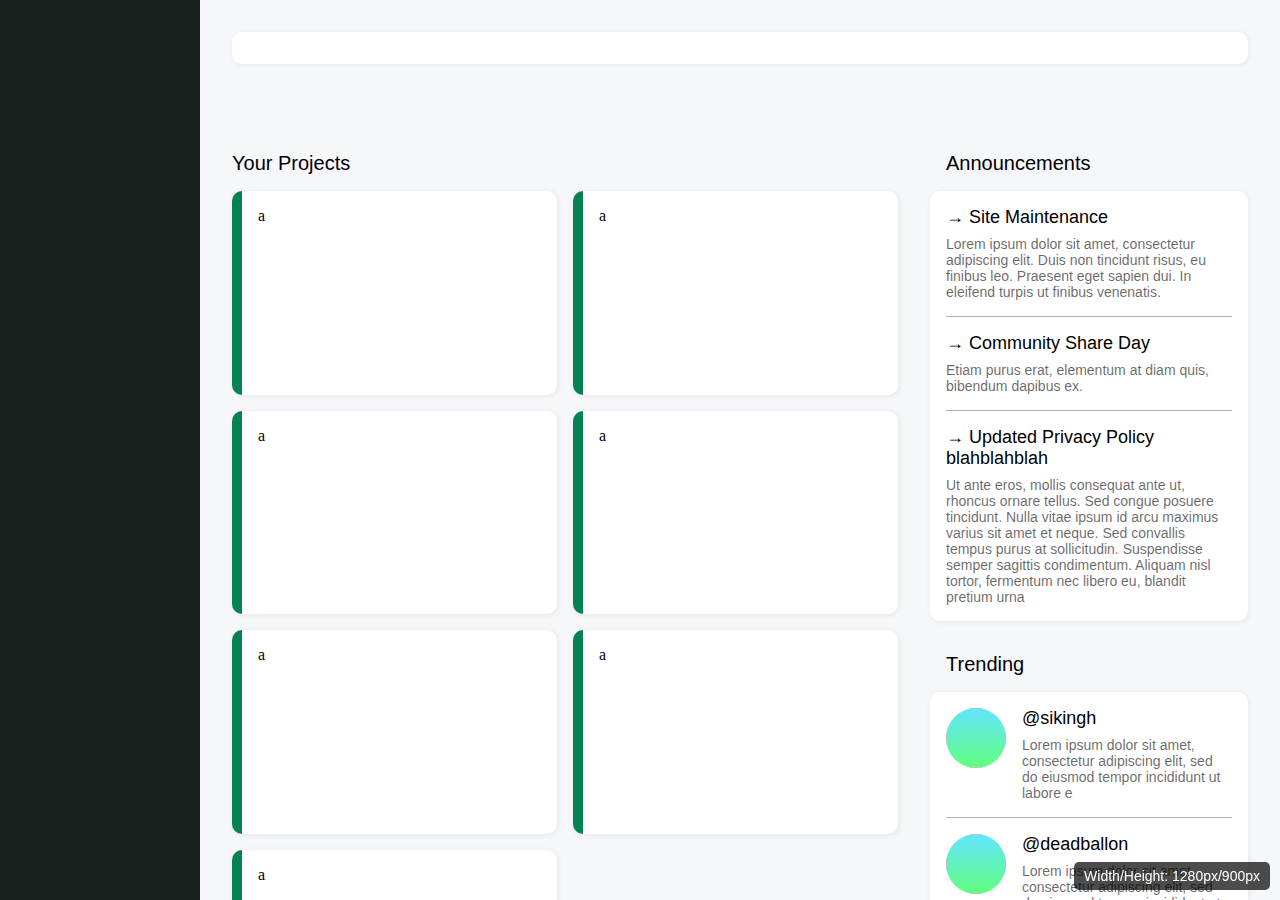
<file: dashboard/index.html>
<!DOCTYPE html>
<html lang="en">
<head>
    <link rel="stylesheet" href="styles.css">
    <meta charset="UTF-8">
    <meta name="viewport" content="width=device-width, initial-scale=1.0">
    <title>Document</title>


   <div id="viewportDisplay"></div>

    <script>
        const display = document.getElementById('viewportDisplay');

        function logViewportWidth() {
            const viewportWidth = window.innerWidth;
            const viewportHeight = window.innerHeight;
            display.textContent = `Width/Height: ${viewportWidth}px/${viewportHeight}px`;
        }

        // Log once on load
        logViewportWidth();

        // Log whenever the window is resized
        window.addEventListener('resize', logViewportWidth);
    </script>


</head>
<body>
    <div class="left"></div>
    <main>
        <div class="header">

        </div>
        <div class="topblur"></div>

        <div class="bodyitems">
            <div class="content-sections">
                <div class="leftbody">
                    <p class="phead">Your Projects</p>
                    <div class="gridcontainer">
                        <div>a</div>
                        <div>a</div>
                        <div>a</div>
                        <div>a</div>
                        <div>a</div>
                        <div>a</div>
                        <div>a</div>
                    </div>
                </div>

                <div class="right">
                    <p class="phead">Announcements</p>
                    <div class="gridcontainer2" id="first">
                        <div>
                            <div>
                            <p class="minih link">
                            <a href="#">Site Maintenance</a>
                            </p>
                            <p class="mcont">
                                Lorem ipsum dolor sit amet, consectetur adipiscing elit. Duis non tincidunt risus, eu finibus leo. Praesent eget sapien dui. In eleifend turpis ut finibus venenatis. 
                            </p>
                            </div>
                        </div>
                        <div>
                            <div>
                            <p class="minih link">
                            <a href="#">Community Share Day</a>
                            </p>
                            <p class="mcont">
                                Etiam purus erat, elementum at diam quis, bibendum dapibus ex. 
                            </p>
                            </div>
                        </div>
                        <div>
                            <div>
                            <p class="minih link">
                            <a href="#">Updated Privacy Policy blahblahblah</a>
                            </p>
                            <p class="mcont">
                                Ut ante eros, mollis consequat ante ut, rhoncus ornare tellus. Sed congue posuere tincidunt. Nulla vitae ipsum id arcu maximus varius sit amet et neque. Sed convallis tempus purus at sollicitudin. Suspendisse semper sagittis condimentum. Aliquam nisl tortor, fermentum nec libero eu, blandit pretium urna
                            </p>
                            </div>
                        </div>
                    </div>
                    <p class="phead">Trending</p>
                    <div class="gridcontainer2">
                        <div>
                            <img scr="">
                            <div>
                            <p class="minih">@sikingh</p>
                            <p class="mcont">Lorem ipsum dolor sit amet, consectetur adipiscing elit, sed do eiusmod tempor incididunt ut labore e</p>
                            </div>
                        </div>
                        <div>
                            <img scr="">
                            <div>
                            <p class="minih">@deadballon</p>
                            <p class="mcont">Lorem ipsum dolor sit amet, consectetur adipiscing elit, sed do eiusmod tempor incididunt ut labore e</p>
                            </div>
                        </div>
                        <div>
                            <img scr="">
                            <div>
                            <p class="minih">@ruona</p>
                            <p class="mcont">Lorem ipsum dolor sit amet, consectetur adipiscing elit, sed do eiusmod tempor incididunt ut labore e</p>
                            </div>
                        </div>
                    </div>
                </div>
            </div>
            <p class="selfcred">
                Created by
                <a href="https://github.com/herschelFoster"> Herschel Foster</a>
                for
                <a href="https://www.theodinproject.com"> The Odin Project</a>
            </p>
        </div>
    </main>
</body>
</html>
</file>
<file: dashboard/styles.css>
@font-face {
    font-family: "Norse-Bold";
    src: url("assets/Norse-Bold.otf");
}
html, body {
    width: 100%;
    height: 100%;
    margin: 0;
    padding: 0;   
 }


 body{
    display: flex;
 }
 p{
    font-family: Arial, Tahoma, sans-serif;
 }

main{
    display: flex;
    flex-direction: column;
    background-color: #f6f7fb; /* main color  was dde3de*/ 
    height:100vh;
    flex:1;
}
 .left{
    top:0;
    bottom:0;
    background-color: #1a211e; /* left color */
    z-index: 5;
    flex:0 0 200px; /* was 300px */
 }

.topblur{
    background-color: #f6f7fbbe;
    backdrop-filter: blur(1px);
    z-index: 3;

    position:fixed;
    top:0;
    left:200px;
    right:20px;
    height:3rem;
 }
 .header{
    background-color: white; /* header color */
    position:fixed;
    z-index: 4;
    top:0;
    left:200px;
    right:0;

    box-sizing: border-box;
    border-radius: 10px;
    margin:2rem;
    padding:1rem;

    box-shadow: 1px 1px 5px 1px rgba(0, 0, 0, 0.05);
    height:auto;

    display:flex;
 }
.grid1{
    flex:0;
    height:auto;
    align-items: center;

    display: flex;
}
.grid1 > div{
    border-right: 1px solid rgba(0, 0, 0, 0.3);
    width:auto;
    display:flex;
    align-items: center;
    height:50px;
    padding-left:1rem;
    padding-right: 1rem;
}
.grid1 > div:last-child{
    border:0;
}
.account img{
    height:60px;
    width:40px;
    object-fit:contain;
    filter: brightness(0);
    transform: translateY(5%);
}
.account p{
    margin-left: 1rem;
    width:auto;
    font-size: 36px;
    font-family: Norse-Bold, Arial;
    transform: translateY(10%);
}
.account a:hover{
    text-decoration: none;
    opacity: 1;
}
.notif img{
    height:30px;
    width:30px;
    object-fit: cover;
}
.search input{
    height:30px;
    padding: 6px;
    padding-left: 15px;
    border: none;
    font-size: 17px;
    background-color: rgb(230, 230, 230);
    border-radius: 30px;
}
.filler{
    flex:1;
}
.grid2{
    height:auto;
    flex:0;
    align-items: center;
    display: flex;
    gap:1rem;
    right:0;
}
.grid2 a{
    background-color: #3f6856;
    height:30px;
    width:90px;
    border-radius: 30px;
    color:white;
    font-size: 18px;
    font-family: Arial, Helvetica, sans-serif;
    border:0;
    display: flex;
    align-items: center;
    justify-content: center;
}
.grid2 a:hover{
    text-decoration: none;
}

.bodyitems{
    padding-top:120px; /* for header space */
    display: flex;
    flex-direction: column;
    flex:1;
    width:100%;
    height:auto;
    overflow: scroll; /* was hidden */
}
@media (max-width: 1035px){
    .header{
        flex-direction: column;
        gap:1rem;
    }
    .bodyitems{
        padding-top:180px;
    }
}
.content-sections {
    display: flex;
    flex: 1;
    width: 100%;
}
.leftbody{
    width:70%;
    flex:1 0 0;
    display:flex;
    flex-direction: column;
}

.gridcontainer {
    z-index:0;
    display: grid;
    grid-template-columns: repeat(3, minmax(300px, 1fr));
    grid-auto-rows: auto;
    gap: 1rem;       
    padding: 2rem;  
    height: auto; 
    overflow:visible; /* was scroll */
    flex:1;
    padding-top:1rem;
    border-radius: 10px;
    padding-bottom: 3rem; /* to make it visible that there are no more elements */
}
@media (max-width: 1575px){
    .gridcontainer{
        /* Switch to two columns */
        grid-template-columns:repeat(2, minmax(300px, 1fr));
    }
}
@media (max-width: 1245px){
    .gridcontainer{
        /* Switch to one column */
        grid-template-columns: minmax(300px, 1fr);
    }
}
.gridcontainer > div {
    z-index: 0;
    box-sizing: border-box;
    background-color: white;
    color: black;
    border-left: 10px solid #058254; /* eaea */
    box-shadow: 1px 1px 5px 1px rgba(0, 0, 0, 0.05);
    border-radius: 10px;
    padding: 1rem;
    display: flex;
    flex-direction: column;
    overflow: hidden;

    transition: transform 0.3s ease-in-out;
}
.gridcontainer > div:hover{
    transform: scale(1.02);
    box-shadow: 0px 0px 3px 3px rgba(0, 0, 0, 0.1);
}
.gridcontainer > div > img{
    flex: 0 0 180px;
    margin-bottom: 1rem;
    width: auto;
    max-height: 180px;
    border-radius:10px;
    object-fit: cover;

    background-image: linear-gradient(rgb(98, 229, 255), rgb(97, 255, 126));
}
.phead{
    font-size: 20px;
    color: black;
    margin:2rem;
    padding:0;
    margin-bottom: 0; 
}
.right{
    height: auto;
    padding:0;
    flex:0 0 350px;
    display:flex;
    flex-direction: column;
}
.right .phead{
    margin-left:1rem;
}
.gridcontainer2{
    box-sizing: border-box;
    margin:2rem;
    margin-left: 0;
    margin-top: 1rem;
    padding: 1rem;  
    padding-top:0;
    padding-bottom:0;
    width: auto;
    height:auto;
    flex:0 0 auto;

    display: grid;
    grid-template-columns: 1fr;
    grid-auto-rows: auto;
    gap: 0;       
    
    background-color: white;
    border-radius: 10px;
    box-shadow: 1px 1px 5px 1px rgba(0, 0, 0, 0.05);
}
#first{
    margin-bottom: 0;
}
.gridcontainer2 > div{
    padding:0;
    padding-top:1rem;
    padding-bottom:1rem;
    overflow: hidden;
    border-bottom: 1px solid rgba(0, 0, 0, 0.3);
    display:flex;
}
.gridcontainer2 > div:last-child{
    border-bottom: 0px;
}

.minih{
    margin:0;
    padding:0;
    font-size: 18px;
    color: black;
}
.link::before {
  content: "→";
}
.mcont{
    margin:0;
    padding:0;
    font-size: 14px;
    color: rgba(0, 0, 0, 0.601);
    margin-top: 0.5rem;
}
.gridcontainer2 > div > img{
    flex: 0 0 60px;
    margin-right:1rem;
    height:60px;
    border-radius:50%;

    background-image: linear-gradient(rgb(98, 229, 255), rgb(97, 255, 126));
}


a{
    text-decoration: none;
    color: inherit;
}
a:hover{
    text-decoration: underline;
    text-decoration-color: currentColor;
    opacity: 0.7;
}
.selfcred{
    margin-top: auto;
    align-self: center;
    font-size: 14px;
    color:rgba(0, 0, 0, 0.338);
    margin-top: 1rem;
    margin-bottom: 1rem;
}
.selfcred > a{
    text-decoration: underline;
}





#viewportDisplay {
    position: fixed;
    bottom: 10px;
    right: 10px;
    background: rgba(0, 0, 0, 0.7);
    color: white;
    font-size: 14px;
    padding: 6px 10px;
    border-radius: 5px;
    font-family: Arial, sans-serif;
    z-index: 9999;
}
</file>
